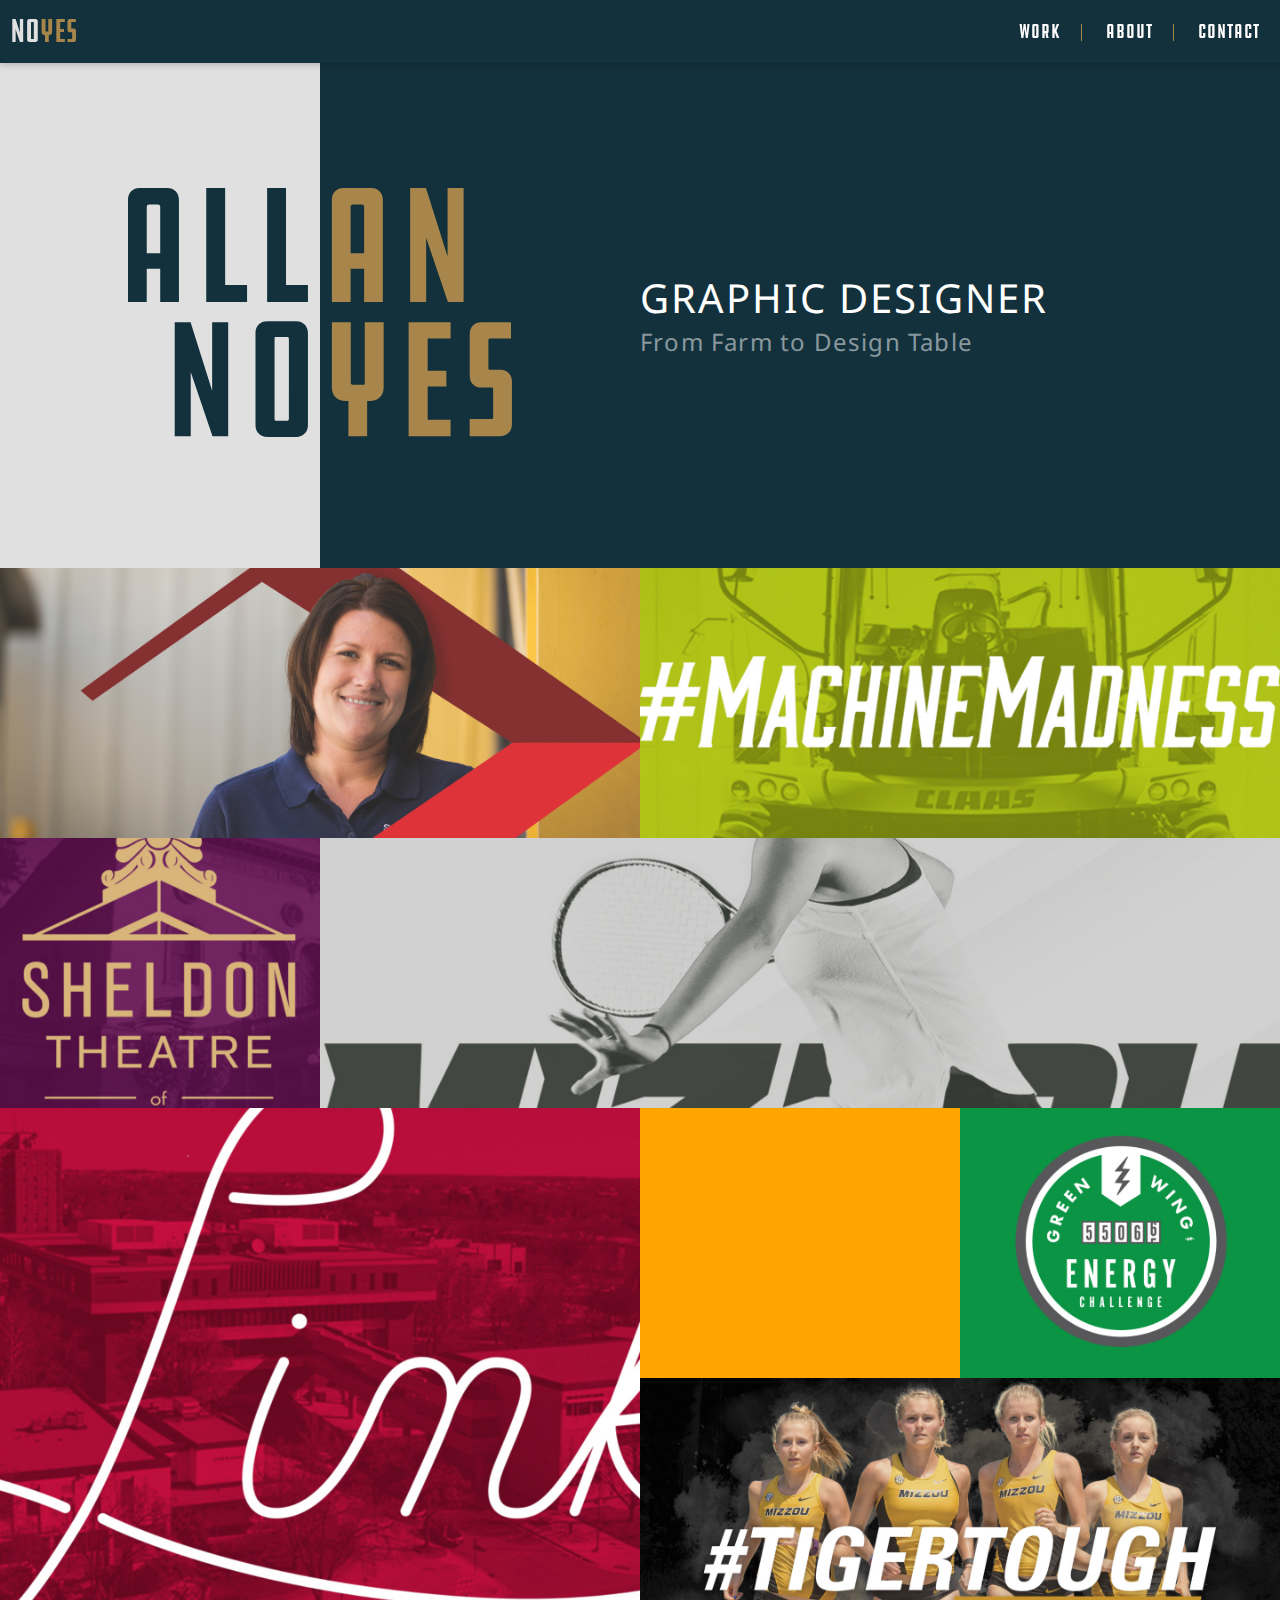
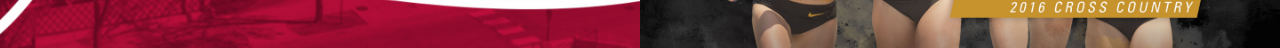
<file: allannoyes.com/index.html>
<!DOCTYPE html>
<html lang="en" dir="ltr">
	<head>
		<meta charset="utf-8">
		<meta name="viewport" content="width=device-width, initial-scale=1.0">
		<title>Allan Noyes – Graphic Designer</title>
		<link rel="stylesheet" href="style/style.css" />
	</head>
	<body>
		<header>
			<nav>
				<div class="nav-bar" id="topNav">
					<a class="nav-logo" href="index.html" alt="Allan Noyes Logo"><span>No</span>Yes</a>
					<ul>
						<a href="index.html"><li>Work</li></a>
						<a href="about.html"><li>About</li></a>
						<a href="contact.html"><li>Contact</li></a>
					</ul>
					<div class="menu-button">
						<img src="img/Nav-Button.png" />
					</div>
				</div>
			</nav>
		</header>
		<div class="grid-container">
			<div class="name">
				<img src="img/AllanNoyes.svg" alt="Allan Noyes" />
			</div>
			<div class="title">
				<h2>Graphic Designer</h2>
				<h3>From Farm to Design Table</h3>
			</div>
			<div class="hero-light">
			</div>
			<div class="hero-dark">
			</div>

		<!-------- SOLOMON CORPORATION --------->
			<a href="project.html" class="project solomon">
				<div class="project-info">
					<h4>Solomon Corporation</h4>
					<p>Ads</p>
				</div>
			</a>

		<!-------- MACHINE MADNESS --------->
			<a href="project.html" class="project machine-madness">
				<div class="project-info">
					<h4>#MachineMadness</h4>
					<p>Social Media</p>
				</div>
			</a>

		<!-------- SHELDON THEATRE --------->
			<a href="project.html" class="project sheldon">
				<div class="project-info">
					<h4>Sheldon Theatre</h4>
					<p>Branding</p>
				</div>
			</a>

		<!-------- MIZZOU TENNIS --------->
			<a href="project.html" class="project mizzou-tennis">
					<div class="project-info">
						<h4>MIZZOU Tennis</h4>
						<p>Print</p>
				</div>
			</a>

		<!-------- SCSU – The Link --------->
			<a href="#" class="project scsu-link">
				<div class="project-info">
					<h4>SCSU – The Link</h4>
					<p>Print</p>
				</div>
			</a>



		<!-------- VARIOUS LOGOS --------->
			<a href="#" class="project logos">
				<div class="project-info">
					<h4>Logos</h4>
					<p>Branding</p>
				</div>
			</a>

		<!-------- GREEN WING --------->
			<a href="#" class="project green-wing">
				<div class="project-info">
					<h4>Green Wing</h4>
					<p>Branding</p>
				</div>
			</a>

		<!-------- MIZZOU CC --------->
			<a href="#" class="project mizzou-cc">
				<div class="project-info">
					<h4>MIZZOU Cross Country</h4>
					<p>Print</p>
				</div>
			</a>
		</div>
	</body>
</html>
</file>
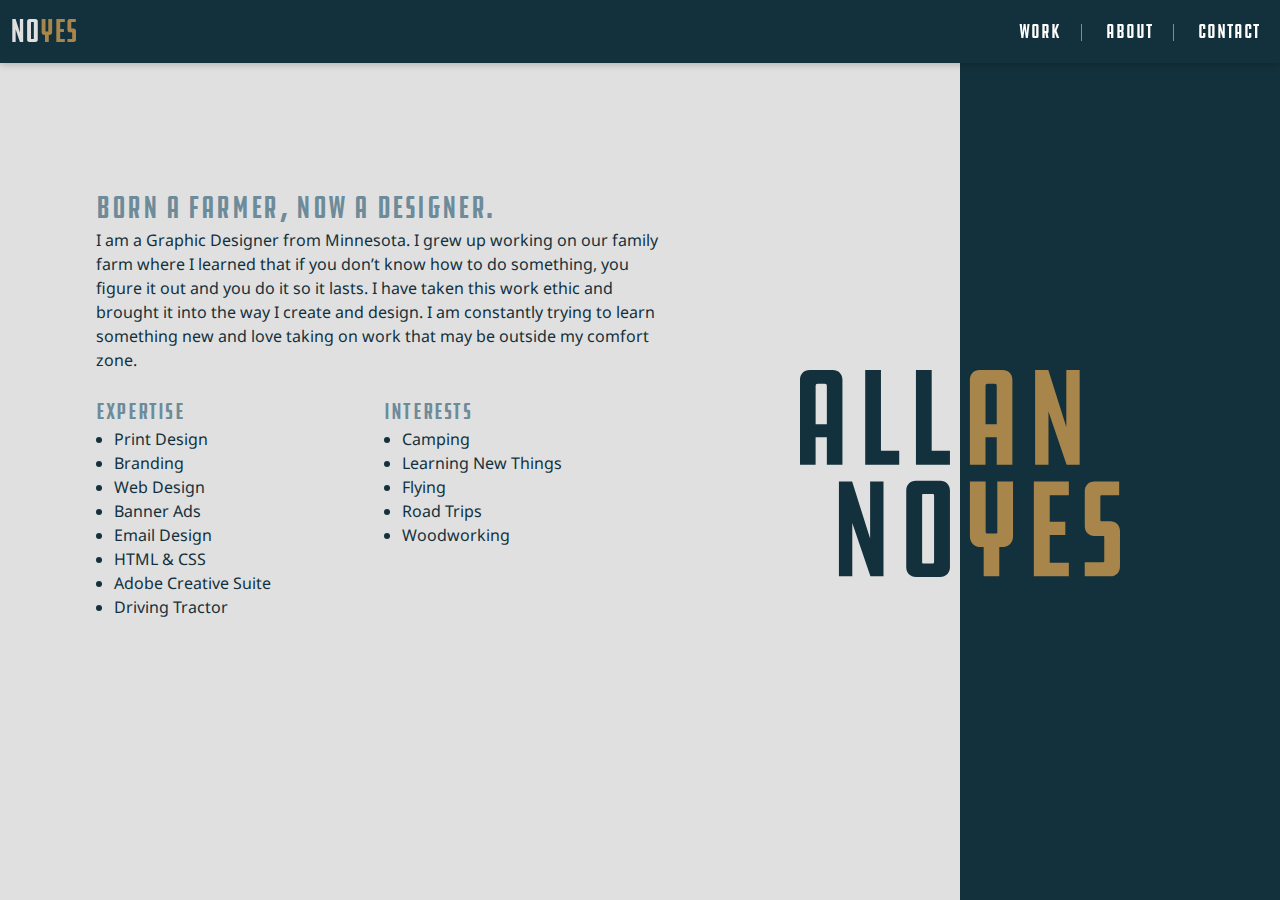
<file: allannoyes.com/about.html>
<!DOCTYPE html>
<html lang="en" dir="ltr">
	<head>
		<meta charset="utf-8">
		<meta name="viewport" content="width=device-width, initial-scale=1.0">
		<title>Allan Noyes – Graphic Designer</title>
		<link rel="stylesheet" href="style/style.css" />
	</head>
	<body>
		<header>
			<nav>
				<div class="nav-bar" id="topNav">
					<a class="nav-logo" href="index.html" alt="Allan Noyes Logo"><span>No</span>Yes</a>
					<ul>
						<a href="index.html"><li>Work</li></a>
						<a href="about.html"><li>About</li></a>
						<a href="contact.html"><li>Contact</li></a>
					</ul>
					<div class="menu-button">
						<img src="img/Nav-Button.png" />
					</div>
				</div>
			</nav>
		</header>
		<div class="about-grid-container">
			<div class="name">
				<img src="img/AllanNoyes.svg" alt="Allan Noyes" />
			</div>
			<div class="hero-light ">
				<div class="about">
					<h2>Born a Farmer, Now a Designer.</h2>
					<p>
						I am a Graphic Designer from Minnesota. I grew up working on our family farm where I learned that if you don’t know how to do something, you figure it out and you do it so it lasts. I have taken this work ethic and brought it into the way I create and design. I am constantly trying to learn something new and love taking on work that may be outside my comfort zone.
					</p>
					<div class="lists">
						<div class="two-col-list">
							<h3>Expertise</h3>
							<ul>
								<li>Print Design</li>
								<li>Branding</li>
								<li>Web Design</li>
								<li>Banner Ads</li>
								<li>Email Design</li>
								<li>HTML & CSS</li>
								<li>Adobe Creative Suite</li>
								<li>Driving Tractor</li>
							</ul>
						</div>
						<div class="two-col-list">
							<h3>Interests</h3>
							<ul>
								<li>Camping</li>
								<li>Learning New Things</li>
								<li>Flying</li>
								<li>Road Trips</li>
								<li>Woodworking</li>
							</ul>
						</div>
					</div>
				</div>
			</div>
			<div class="hero-dark">
			</div>
		</div>
	</body>
</file>
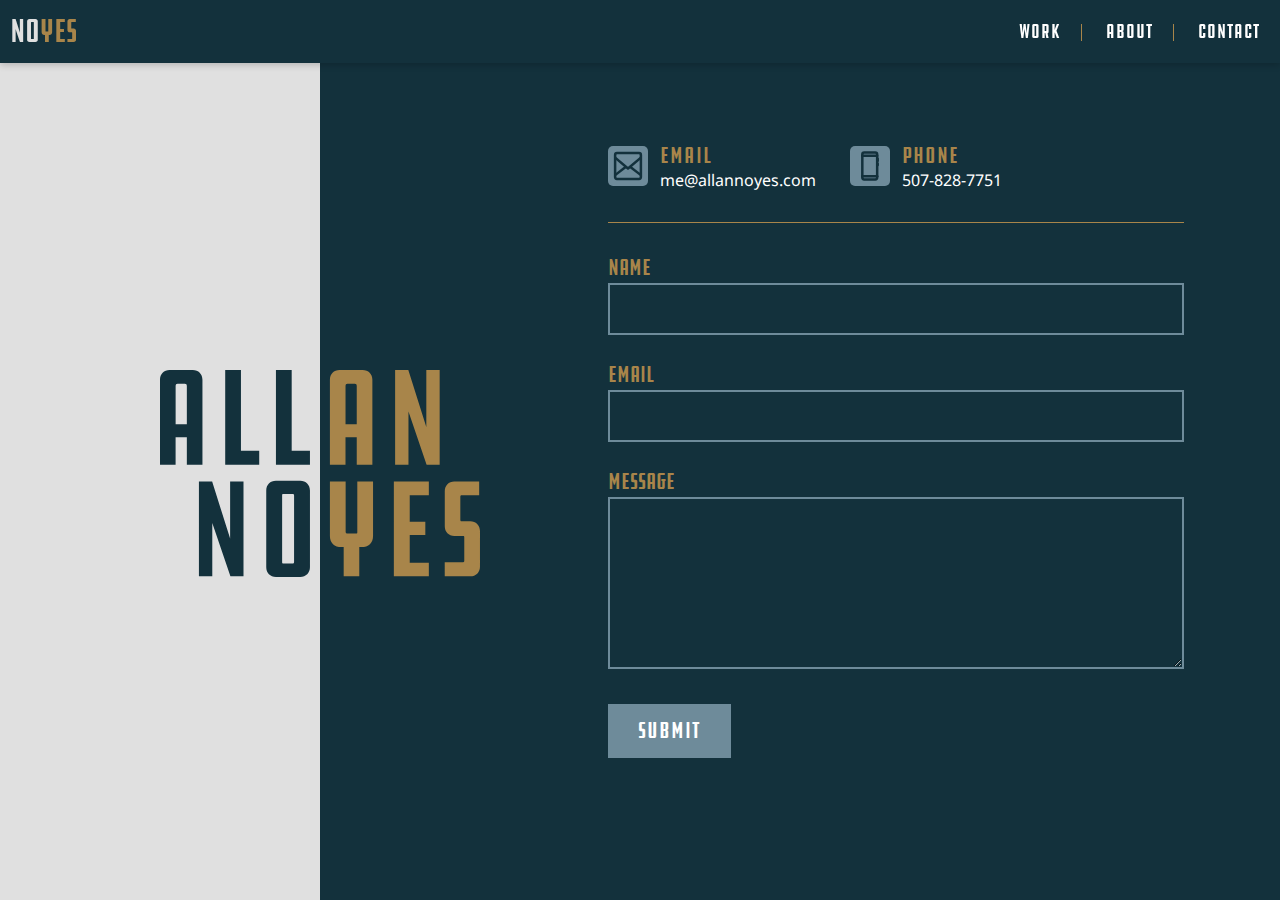
<file: allannoyes.com/contact.html>
<!DOCTYPE html>
<html lang="en" dir="ltr">
	<head>
		<meta charset="utf-8">
		<meta name="viewport" content="width=device-width, initial-scale=1.0">
		<title>Allan Noyes – Graphic Designer</title>
		<link rel="stylesheet" href="style/style.css" />
	</head>
	<body>
		<header>
			<nav>
				<div class="nav-bar" id="topNav">
					<a class="nav-logo" href="index.html" alt="Allan Noyes Logo"><span>No</span>Yes</a>
					<ul>
						<a href="index.html"><li>Work</li></a>
						<a href="about.html"><li>About</li></a>
						<a href="contact.html"><li>Contact</li></a>
					</ul>
					<div class="menu-button">
						<img src="img/Nav-Button.png" />
					</div>
				</div>
			</nav>
		</header>
		<div class="contact-grid-container">
			<div class="name">
				<img src="img/AllanNoyes.svg" alt="Allan Noyes" />
			</div>
			<div class="hero-light ">
			</div>
			<div class="hero-dark">
				<div class="contact">
					<div class="contact-info">
						<div class="contact-item">
							<a href="mailto:me@allannoyes.com">
								<img src="img/Email-Icon.svg" class="contact-icon"/>
								<div class="contact-type">
									<h2>Email</h2>
									<p>me@allannoyes.com</p>
								</div>
							</a>
						</div>
						<div class="contact-item">
							<a href="tel:1-507-828-7751">
								<img src="img/Phone-Icon.svg" class="contact-icon"/>
								<div class="contact-type">
									<h2>Phone</h2>
									<p>507-828-7751</p>
								</div>
							</a>
						</div>
				</div>
					<form>
						<label>Name</label>
						<input type="text" name="Name"/>
						<label>Email</label>
						<input type="email" name="Email"/>
						<label>Message</label>
						<textarea name="name" rows="6" cols="80"></textarea>
						<button type="button" name="submit">Submit</button>
					</form>
				</div>
			</div>
		</div>
	</body>
</file>
<file: allannoyes.com/style/style.css>
/*
 ================ SASS IMPORTS ================
*/
@import url("https://fonts.googleapis.com/css?family=Noto+Sans:400,700");
* {
  box-sizing: border-box; }

html, body, div, span, applet, object, iframe,
h1, h2, h3, h4, h5, h6, p, blockquote, pre,
a, abbr, acronym, address, big, cite, code,
del, dfn, em, img, ins, kbd, q, s, samp,
small, strike, strong, sub, sup, tt, var,
b, u, i, center,
dl, dt, dd, ol, ul, li,
fieldset, form, label, legend,
table, caption, tbody, tfoot, thead, tr, th, td,
article, aside, canvas, details, embed,
figure, figcaption, footer, header, hgroup,
menu, nav, output, ruby, section, summary,
time, mark, audio, video {
  margin: 0;
  padding: 0;
  border: 0;
  font-size: 100%;
  font: inherit;
  vertical-align: baseline; }

/* HTML5 display-role reset for older browsers */
article, aside, details, figcaption, figure,
footer, header, hgroup, menu, nav, section {
  display: block; }

body {
  line-height: 1; }

ol, ul {
  list-style: none; }

blockquote, q {
  quotes: none; }

blockquote:before, blockquote:after,
q:before, q:after {
  content: '';
  content: none; }

table {
  border-collapse: collapse;
  border-spacing: 0; }

/*------ Noto Sans -------*/
/*------ DDC Hardware Compressed -------*/
@font-face {
  font-family: 'ddc_hardwarecompressed';
  src: url("ddchardware-compressed-webfont.woff2") format("woff2"), url("ddchardware-compressed-webfont.woff") format("woff");
  font-weight: normal;
  font-style: normal; }

/*
 ================ COLORS ================
*/
/*
 ================ TYPOGRAPHY ================
*/
/*
 ================ LINES ================
*/
/*
* === BACKGROUND IMAGES ===
*/
.grid-container {
  padding-top: 60px;
  display: grid;
  grid-template-rows: repeat(3, [row] auto);
  grid-template-columns: repeat(4, 1fr);
  grid-template-areas: "hero-light hero-dark hero-dark hero-dark" "hero-light hero-dark hero-dark hero-dark" "solomon solomon machine-madness machine-madness" "sheldon mizzou-tennis mizzou-tennis mizzou-tennis" "sheldon mizzou-tennis mizzou-tennis mizzou-tennis" "scsu-link scsu-link logos green-wing" "scsu-link scsu-link mizzou-cc mizzou-cc"; }

.hero-light {
  grid-area: hero-light; }

.hero-dark {
  grid-area: hero-dark; }

.name {
  width: 60%;
  margin: 20% 0;
  grid-column: 1 / 3;
  grid-row: 1 / 2;
  place-self: center;
  z-index: 50; }

.title {
  grid-column: 3 / 6;
  grid-row: 1 / 2;
  align-self: center;
  color: white;
  z-index: 51; }

.solomon {
  grid-area: solomon;
  background: url("../img/Solomon-Corp-Thumbnail@2x.jpg") no-repeat center center;
  background-size: cover; }

.machine-madness {
  grid-area: machine-madness;
  background: url("../img/Machine-Madness-Thumbnail@2x.jpg") no-repeat center center;
  background-size: cover; }

.logos {
  grid-area: logos;
  background: orange; }

.green-wing {
  grid-area: green-wing;
  background: url("../img/Green-Wing-Thumbnail@2x.jpg") no-repeat center center;
  background-size: cover; }

.sheldon {
  grid-area: sheldon;
  background: url("../img/Sheldon-Theatre-Thumbnail@2x.jpg") no-repeat center center;
  background-size: cover; }

.mizzou-tennis {
  grid-area: mizzou-tennis;
  background: url("../img/MIZZOU-Tennis-Thumbnail@2x.jpg") no-repeat center center;
  background-size: cover; }

.mizzou-cc {
  grid-area: mizzou-cc;
  background: url("../img/MIZZOU-CC-Thumbnail@2x.jpg") no-repeat center center;
  background-size: cover; }

.scsu-link {
  grid-area: scsu-link;
  background: url("../img/The-Link-Thumbnail@2x.jpg") no-repeat center center;
  background-size: cover; }

/*
 ================ ABOUT PAGE ================
*/
.about-grid-container {
  padding-top: 50px;
  min-height: 100vh;
  display: grid;
  grid-template-rows: repeat(2, 1fr);
  grid-template-columns: repeat(4, 1fr);
  grid-template-areas: "hero-light hero-light hero-light hero-dark" "hero-light hero-light hero-light hero-dark"; }
  .about-grid-container .name {
    width: 50%;
    grid-column: 3 / span 2;
    grid-row: 1 / span 2;
    place-self: center;
    z-index: 50; }

/*
 ================ CONTACT PAGE ================
*/
.contact-grid-container {
  padding-top: 50px;
  min-height: 100vh;
  display: grid;
  grid-template-rows: repeat(2, 1fr);
  grid-template-columns: repeat(4, 1fr);
  grid-template-areas: "hero-light hero-dark hero-dark hero-dark" "hero-light hero-dark hero-dark hero-dark"; }
  .contact-grid-container .name {
    width: 50%;
    grid-column: 1 / span 2;
    grid-row: 1 / span 2;
    place-self: center;
    z-index: 50; }

/*
 ================ BREAKPOINTS ================
*/
@media only screen and (max-width: 959px) {
  .grid-container {
    display: grid;
    grid-auto-rows: minmax(250px, 300px);
    grid-template-columns: repeat(2, 1fr);
    grid-template-areas: "hero-light hero-dark" "hero-light hero-dark" "solomon solomon" "machine-madness machine-madness" "sheldon mizzou-tennis" "scsu-link scsu-link" "logos green-wing" "mizzou-cc mizzou-cc"; }
  .name {
    max-width: 500px;
    width: 50%;
    margin: 10% 0;
    grid-column: 1 / 3;
    grid-row: 1 / 2;
    place-self: center;
    z-index: 50; }
  .title {
    grid-area: title;
    padding: 2%;
    grid-column: 1 / span 2;
    grid-row: 2;
    align-self: center;
    text-align: center;
    color: white;
    background: #a8854a;
    z-index: 51; }
  .about-grid-container {
    grid-template-columns: repeat(2, 1fr);
    grid-template-areas: "hero-light hero-light" "hero-light hero-light"; }
  .contact-grid-container {
    grid-template-columns: repeat(2, 1fr);
    grid-template-areas: "hero-dark hero-dark" "hero-dark hero-dark"; }
    .contact-grid-container .name {
      display: none; } }

@media only screen and (max-width: 599px) {
  .grid-container {
    display: grid;
    grid-auto-rows: minmax(150px, 200px);
    grid-template-columns: repeat(2, 1fr);
    grid-template-areas: "hero-light hero-dark" "hero-light hero-dark" "solomon solomon" "logos logos" "green-wing green-wing" "sheldon mizzou-tennis" "mizzou-tennis mizzou-tennis"; }
  .name {
    width: 50%;
    margin: 15% 0; } }

.nav-bar {
  width: 100%;
  position: fixed;
  background: #13313c;
  box-shadow: 0 2px 7px rgba(0, 0, 0, 0.2);
  z-index: 50000;
  display: flex;
  justify-content: space-between;
  align-items: center; }
  .nav-bar ul {
    padding: 0;
    margin: 0; }
    .nav-bar ul a {
      border-right: 1px solid #a8854a; }
      .nav-bar ul a:nth-child(3) {
        border-right: 0px; }
    .nav-bar ul li {
      display: inline-block;
      padding: 5px 20px;
      line-height: 1;
      font: 1.25em "ddc_hardwarecompressed", Arial, sans-serif;
      letter-spacing: .05em;
      color: white; }

.nav-logo {
  padding: 10px;
  font: 34px "ddc_hardwarecompressed", Arial, sans-serif;
  color: #a8854a;
  text-decoration: none; }
  .nav-logo span {
    color: #e0e0e0; }

.menu-button {
  display: none;
  margin-right: 10px; }

@media only screen and (max-width: 599px) {
  .nav-bar ul {
    padding-right: 5px; }
    .nav-bar ul li {
      padding: 5px 10px; } }

/*
 ================ GENERAL ================
*/
a {
  text-decoration: none; }

h1, h2, h3, h4, h4, h6 {
  font-family: "ddc_hardwarecompressed", Arial, sans-serif;
  letter-spacing: .05em; }

h2 {
  font: 2em/0.9em "ddc_hardwarecompressed", Arial, sans-serif;
  color: #6e8b9a;
  margin-bottom: 5px; }

h3 {
  font: 1.5em "ddc_hardwarecompressed", Arial, sans-serif;
  color: #6e8b9a; }

h4 {
  font-size: 1em; }

p {
  color: #13313c;
  font: 1em/1.5em "Noto Sans", sans-serif;
  margin-bottom: 15px; }

ul {
  margin-bottom: 15px; }

li {
  color: #13313c;
  font: 1em/1.5em "Noto Sans", sans-serif;
  list-style-type: disc; }

/*
 ================ HOME PAGE ================
*/
.title h2 {
  margin: 0;
  text-transform: uppercase;
  font: 2.5em "Noto Sans", sans-serif;
  color: white; }

.title h3 {
  font: 1.5em "Noto Sans", sans-serif;
  color: rgba(255, 255, 255, 0.5); }

.hero-light {
  background: #e0e0e0; }

.hero-dark {
  background: #13313c; }

.project {
  min-height: 270px; }

.project-info {
  opacity: 0;
  background: rgba(19, 49, 60, 0.7);
  font-size: 2em;
  text-align: center;
  color: white; }
  .project-info p {
    margin-top: -4px;
    font: 1em "Noto Sans", sans-serif;
    color: white; }

.project-info:hover {
  opacity: 1; }

/*
 ================ PROJECT PAGE ================
*/
.project-sidebar {
  width: 25%;
  min-height: 100vh;
  background: #e0e0e0;
  position: fixed;
  padding: 0 30px;
  display: flex;
  flex-wrap: wrap;
  flex-direction: column;
  justify-content: center; }

.project-description {
  align-self: center; }

.project-footer {
  width: 100%;
  color: #b3b9c2;
  font: 1.25em "ddc_hardwarecompressed", Arial, sans-serif;
  letter-spacing: .05em;
  text-align: right; }

.nav-back {
  position: absolute;
  bottom: 30px;
  left: 30px;
  color: #b3b9c2; }

.details-toggle {
  display: none; }

main {
  padding: 30px 0 0 25%;
  width: 100%; }
  main img {
    width: 100%; }

/*
 ================ ABOUT PAGE ================
*/
.lists {
  display: flex;
  align-items: flex-start; }

.two-col-list {
  margin: 10px 20px 0 0;
  width: 50%;
  display: inline-block; }

.about {
  width: 60%;
  margin: 15% 10% 0; }
  .about li {
    margin-left: 18px; }

/*
 ================ CONTACT PAGE ================
*/
.contact {
  width: 60%;
  margin: 10% 30%; }
  .contact h2 {
    margin-bottom: 0;
    font-size: 1.5em;
    color: #a8854a; }
  .contact form {
    padding-top: 30px;
    border-top: 1px solid #a8854a;
    width: 100%; }
    .contact form label, .contact form input, .contact form textarea {
      display: block;
      width: 100%; }
    .contact form label {
      font: 1.5em "ddc_hardwarecompressed", Arial, sans-serif;
      color: #a8854a; }
    .contact form input, .contact form textarea {
      margin-bottom: 25px;
      padding: 12px;
      background: none;
      border: 2px solid #6e8b9a;
      color: white;
      font: 1em/1.5em "Noto Sans", sans-serif; }
    .contact form button {
      margin-top: 10px;
      padding: 12px 30px;
      color: white;
      font: 1.5em "ddc_hardwarecompressed", Arial, sans-serif;
      letter-spacing: .05em;
      background: #6e8b9a;
      border: 0px; }

.contact-info {
  margin-bottom: 15px; }

.contact-item {
  display: inline-block;
  margin-right: 30px; }
  .contact-item p {
    color: white; }

.contact-icon {
  display: inline-block;
  width: 40px;
  margin-right: 8px; }

.contact-type {
  display: inline-block; }

/*
 ================ BREAKPOINTS ================
*/
@media only screen and (max-width: 959px) {
  h2 {
    font: 1.5em "ddc_hardwarecompressed", Arial, sans-serif;
    margin-bottom: 0; }
  .title h2 {
    font: 1.75em "Noto Sans", sans-serif; }
  .title h3 {
    font-size: 1em;
    color: rgba(255, 255, 255, 0.5);
    margin: -6px 0 5px; }
  .project-sidebar {
    width: 100%;
    min-height: auto;
    padding: 15px;
    position: fixed;
    bottom: 0; }
  .project-description {
    display: block;
    padding: 10px 0 30px; }
  .nav-back {
    bottom: 15px;
    left: 15px; }
  .details-toggle {
    display: inline-block;
    cursor: pointer; }
  main {
    padding-left: 0; }
  .about, .contact {
    width: 80%;
    margin: 10% 10% 50px; } }

@media only screen and (max-width: 599px) {
  .about, .contact {
    margin-top: 55px; }
  .contact-item {
    display: block;
    margin: 0px 0px 10px; } }
</file>
